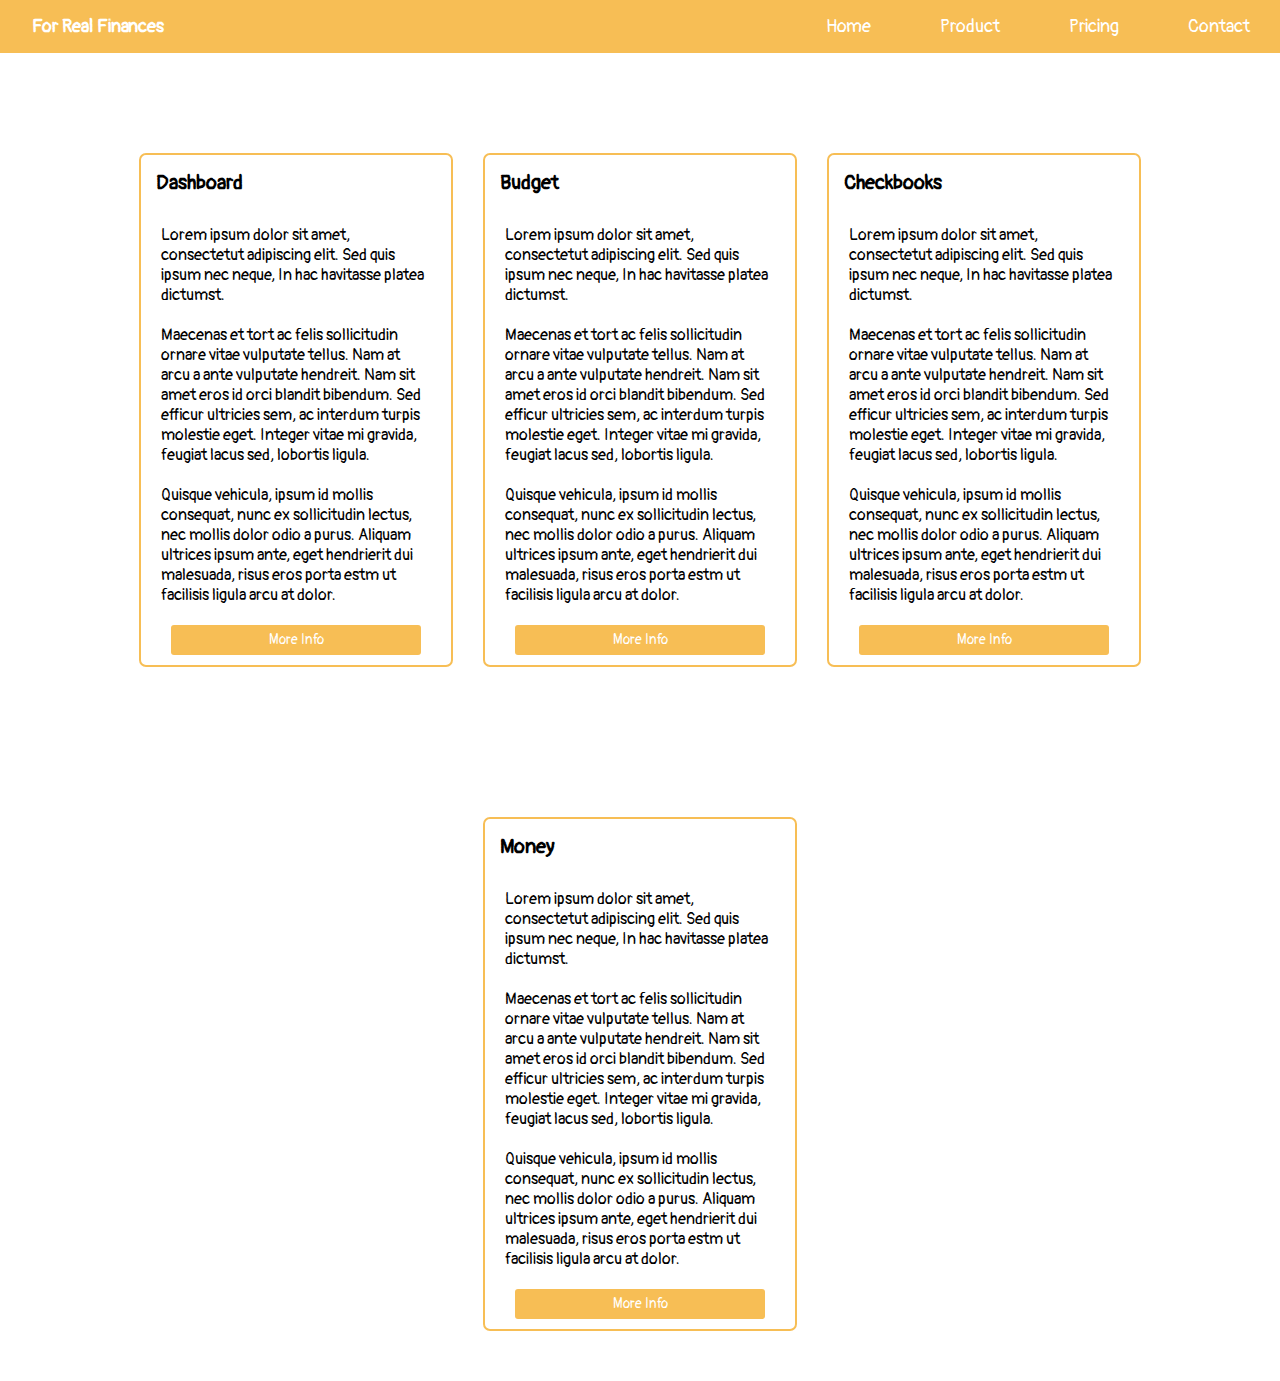
<file: w3d1/index.html>
<!DOCTYPE html>
<html>
    <head>
        <style type="text/css"></style>
        <link rel="stylesheet" href="main.css">
        <title>w3d1</title>
    </head>


    <body>
<div id="navegation">
    <div class="title"><h3>For Real Finances</h3></div> 
        <div id="nav">
            <ul>
                <li><a href="index.html">Home</a></li>
                <li><a href="product.html">Product</a></li>
                <li><a href="pricing.html">Pricing</a></li>
                <li><a href="contact.html">Contact</a></li>
            </ul> 
        </div>
</div>
        <div id="info">
            <div id="boxcontainer">
                <div class="box">
                   <h2>Dashboard</h2>
                   <p>Lorem ipsum dolor sit amet, consectetut adipiscing elit. Sed quis ipsum nec neque, In hac havitasse platea dictumst.
                    <br>
                    <br>
                        Maecenas et tort ac felis sollicitudin ornare vitae vulputate tellus. Nam at arcu a ante vulputate hendreit. Nam sit amet eros id orci blandit bibendum. Sed efficur ultricies sem, ac interdum turpis molestie eget. Integer vitae mi gravida, feugiat lacus sed, lobortis ligula.
                        <br>
                        <br>
                    Quisque vehicula, ipsum id mollis consequat, nunc ex sollicitudin lectus, nec mollis dolor odio a purus.
                    Aliquam ultrices ipsum ante, eget hendrierit dui malesuada, risus eros porta estm ut facilisis ligula arcu at dolor.</p>
                   <form>
                    <label for="More info"></label>
                    <input type="submit" id="Moreinfo" value="More Info">
                    </form>
                </div>
                

                <div class="box">
                    <h2>Budget</h2>
                    <p>Lorem ipsum dolor sit amet, consectetut adipiscing elit. Sed quis ipsum nec neque, In hac havitasse platea dictumst.
                        <br>
                        <br>
                            Maecenas et tort ac felis sollicitudin ornare vitae vulputate tellus. Nam at arcu a ante vulputate hendreit. Nam sit amet eros id orci blandit bibendum. Sed efficur ultricies sem, ac interdum turpis molestie eget. Integer vitae mi gravida, feugiat lacus sed, lobortis ligula.
                        <br>
                        <br>
                        Quisque vehicula, ipsum id mollis consequat, nunc ex sollicitudin lectus, nec mollis dolor odio a purus.
                        Aliquam ultrices ipsum ante, eget hendrierit dui malesuada, risus eros porta estm ut facilisis ligula arcu at dolor.</p>
                    <form>
                        <label for="budget"></label>
                        <input type="submit" id="Moreinfo" value="More Info">
                    </form>
                </div>
                

                <div class="box">
                 <h2>Checkbooks</h2>
                 <p>Lorem ipsum dolor sit amet, consectetut adipiscing elit. Sed quis ipsum nec neque, In hac havitasse platea dictumst.
                    <br>
                    <br>
                        Maecenas et tort ac felis sollicitudin ornare vitae vulputate tellus. Nam at arcu a ante vulputate hendreit. Nam sit amet eros id orci blandit bibendum. Sed efficur ultricies sem, ac interdum turpis molestie eget. Integer vitae mi gravida, feugiat lacus sed, lobortis ligula.
                    <br>
                    <br>
                    Quisque vehicula, ipsum id mollis consequat, nunc ex sollicitudin lectus, nec mollis dolor odio a purus.
                    Aliquam ultrices ipsum ante, eget hendrierit dui malesuada, risus eros porta estm ut facilisis ligula arcu at dolor.</p>
                 <form>
                    <label for="checkbooks"></label>
                    <input type="submit" id="Moreinfo" value="More Info">
                </form>
            
                </div>
                    
                <div class="box">
                    <h2>Money</h2>
                    <p>Lorem ipsum dolor sit amet, consectetut adipiscing elit. Sed quis ipsum nec neque, In hac havitasse platea dictumst.
                    <br>
                    <br>
                        Maecenas et tort ac felis sollicitudin ornare vitae vulputate tellus. Nam at arcu a ante vulputate hendreit. Nam sit amet eros id orci blandit bibendum. Sed efficur ultricies sem, ac interdum turpis molestie eget. Integer vitae mi gravida, feugiat lacus sed, lobortis ligula.
                    <br>
                    <br>
                    Quisque vehicula, ipsum id mollis consequat, nunc ex sollicitudin lectus, nec mollis dolor odio a purus.
                    Aliquam ultrices ipsum ante, eget hendrierit dui malesuada, risus eros porta estm ut facilisis ligula arcu at dolor.
                    </p>

                    <form>
                        <label for="More info"></label>
                        <input type="submit" id="Moreinfo" value="More Info">
                    </form>
                
                </div>
            </div>    
               
        </div>
    </body>
</html>
</file>
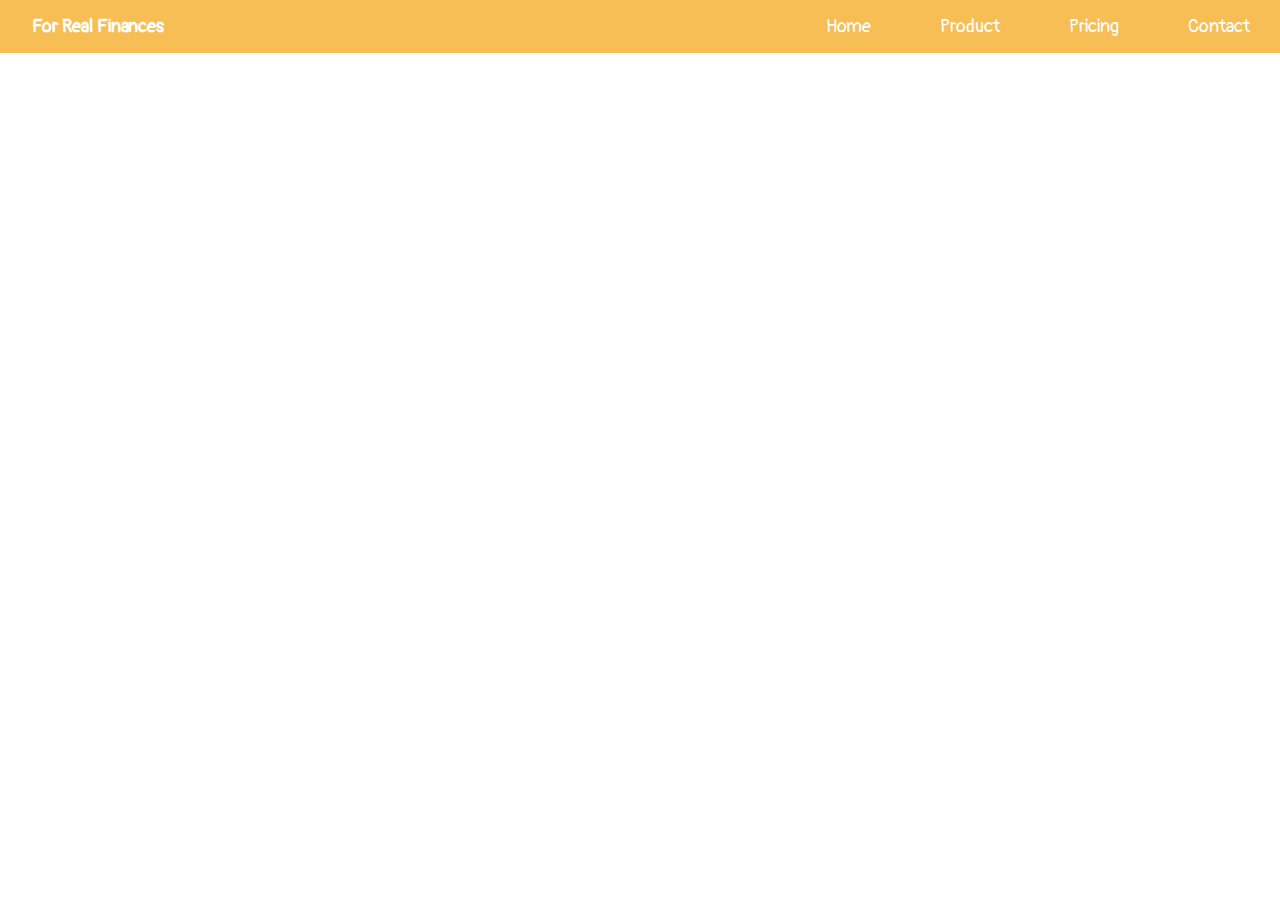
<file: w3d1/contact.html>
<!DOCTYPE html>
<html>
    <head>
        <style type="text/css"></style>
        <link rel="stylesheet" href="main.css">
        <title>w3d1</title>
    </head>


    <body>
<div id="navegation">
    <div class="title"><h3>For Real Finances</h3></div> 
        <div id="nav">
            <ul>
                <li><a href="index.html">Home</a></li>
                <li><a href="product.html">Product</a></li>
                <li><a href="pricing.html">Pricing</a></li>
                <li><a href="contact.html">Contact</a></li>
            </ul> 
        </div>
    </div>
</div>
</body>
</html>
</file>
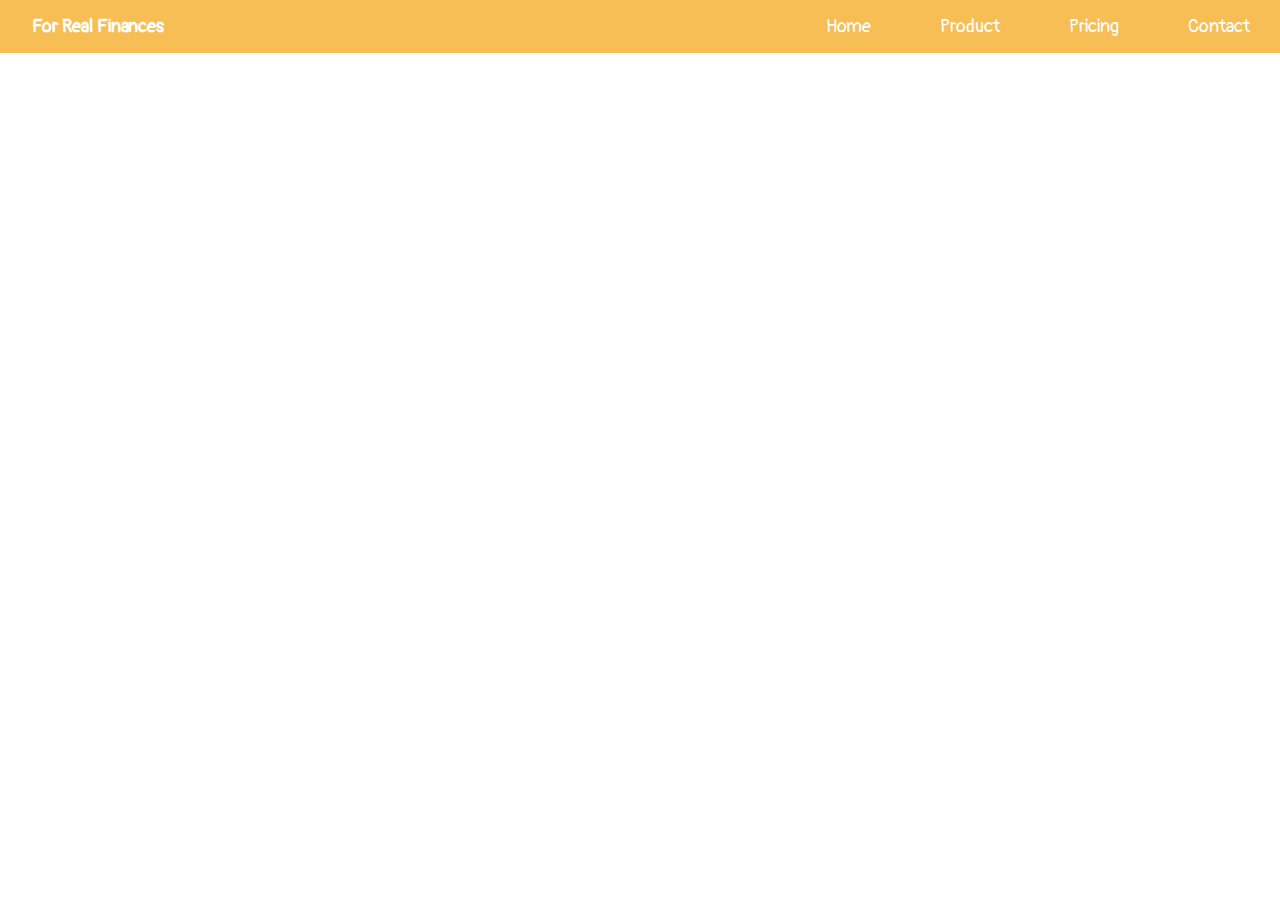
<file: w3d1/pricing.html>
<!DOCTYPE html>
<html>
    <head>
        <style type="text/css"></style>
        <link rel="stylesheet" href="main.css">
        <title>w3d1</title>
    </head>

    <body>
<div id="navegation">
    <div class="title"><h3>For Real Finances</h3></div> 
        <div id="nav">
            <ul>
                <li><a href="index.html">Home</a></li>
                <li><a href="product.html">Product</a></li>
                <li><a href="pricing.html">Pricing</a></li>
                <li><a href="contact.html">Contact</a></li>
            </ul> 
        </div>
    </div>
</div>
</body>
</html>
</file>
<file: w3d1/main.css>
html, body, h1, h2, h3, p, ol, ul, li, a {
	padding: 0;
	border: 0;
	margin: 0;
	font-size: 100%;}
body {
     
}
    p {
        text-align: left;
        margin: 20px;
        font-family: font;
    }
    h3 {
        text-align: left;
        font-size: 18px;
        background-color: rgb(247, 190, 85);
        padding: 15px 20px 15px 32px;
        color: #ffffff;
        font-family: font;
    }
    h2 {padding: 15px 15px 10px 15px;
        font-size: 20px;
        font-family: font;
        text-align: left;
    }
        
    #navegation {
        background-color: rgb(247, 190, 85);
        width: auto;
        height: 53px;
        display: flex;
        flex-flow: row nowrap;
        justify-content: flex-start;
        
    }
    .title {
    }    
#nav {
    background-color: rgb(247, 190, 85); 
    display: flex;
    flex-flow: row nowrap;
    flex-grow: 1;
    justify-content: flex-end;
  }   
ul li {
    display: inline-flex;
}

li a {
    padding: 15px 30px 15px 35px;
    text-decoration: none;
    font-family: font;
    color: #ffffff;
    font-size: 18px;
    text-align: center;   
    
}
li a:hover {
    color: rgb(139, 97, 18);
}     
@font-face {
    font-family: font;
    src: url(Pangolin-Regular.ttf);
}

#info {
    clear: both;
    text-align: center;
    
}
#boxcontainer {
    display: flex;
    justify-content: center;
    flex-wrap: wrap;
    flex-direction: row;

}
.box {
    height: 510px;
    width: 310px;
    background-color: #ffffff;
    margin: 100px 15px 50px 15px;
    border:rgb(247, 190, 85) solid 2px ;
    overflow-wrap: break-word;
    border-radius: 7px;
}
input[type=submit], label[for=More-Info]
 { width: 250px;
    height: 30px;
    text-align: bottom;
    font-family: font;
    background-color: rgb(247, 190, 85);
    border: 0px;
    border-radius: 3px;
    color: #ffffff;
}
#Moreinfo:hover {
    color: rgb(139, 97, 18);
}
#Moreinfo:active {
    background-color: rgb(202, 169, 107);
    box-shadow: 0 5px rgb(145, 120, 75);
    transform: translateY(4px);
  }
</file>
